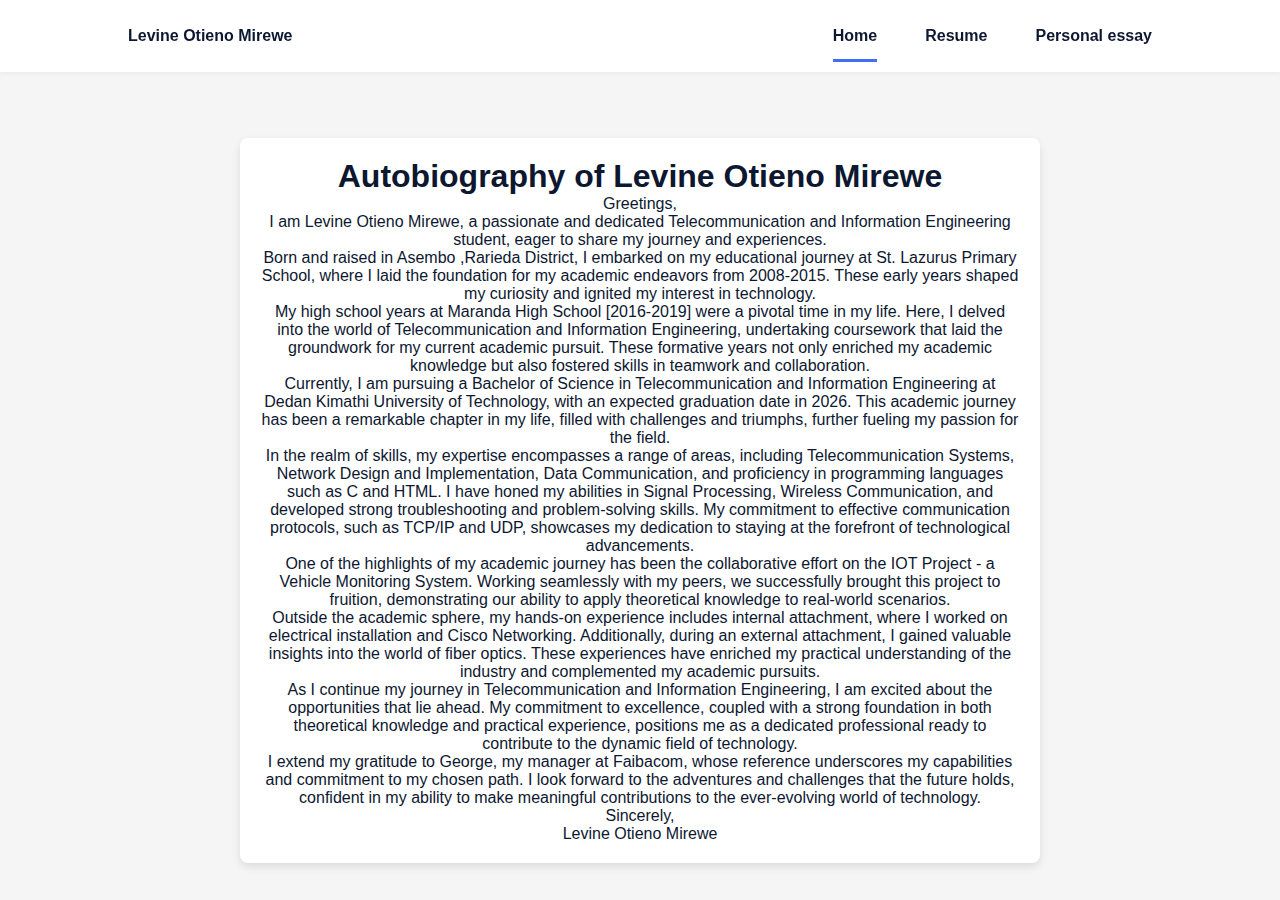
<file: autobiography.html>
<!DOCTYPE html>
<html lang="en">
<head>
    <meta charset="UTF-8">
    <meta name="viewport" content="width=device-width, initial-scale=1.0">
    <title>Autobiography of Levine Otieno Mirewe</title>
    <link rel="stylesheet" href="assets/css/styles.css">

    <!-- =====BOX ICONS===== -->
    <link href='https://cdn.jsdelivr.net/npm/boxicons@2.0.5/css/boxicons.min.css' rel='stylesheet'>

    <style>
        body {
            font-family: 'Arial', sans-serif;
            background-color: #f5f5f5;
            margin: 0;
            padding: 0;
            display: flex;
            align-items: center;
            justify-content: center;
            min-height: 100vh;
        }

        .container {
            max-width: 800px;
            background-color: #fff;
            padding: 20px;
            border-radius: 8px;
            box-shadow: 0 4px 8px rgba(0, 0, 0, 0.1);
            margin-top: 100px;
        }

        h1, h2, p {
            text-align: center;
        }

        img {
            max-width: 100%;
            border-radius: 50%;
            margin: 20px 0;
        }

        .button {
            display: inline-block;
            padding: 10px 20px;
            margin: 10px;
            font-size: 16px;
            text-align: center;
            text-decoration: none;
            border-radius: 5px;
            background-color: #4CAF50;
            color: #fff;
            cursor: pointer;
        }

        .button:hover {
            background-color: #45a049;
        }
    </style>
</head>
<body>
    <header class="l-header">
        <nav class="nav bd-grid">
          <div>
            <a href="index.html" class="nav__logo">Levine Otieno Mirewe</a>
          </div>
    
          <div class="nav__menu" id="nav-menu">
            <ul class="nav__list">
              <li class="nav__item"><a href="index.html" class="nav__link active"><b>Home</b></a></li>
              <li class="nav__item"><a href="resume.html" class="nav__link">Resume</a></li>
              <li class="nav__item"><a href="powerpoint.html" class="nav__link">Personal essay</a></li>
            </ul>
          </div>
    
          <div class="nav__toggle" id="nav-toggle">
            <i class='bx bx-menu'></i>
          </div>
        </nav>
      </header>
    <div class="container">
        <h1>Autobiography of Levine Otieno Mirewe</h1>
        <p>Greetings,</p>
        
        <p>I am Levine Otieno Mirewe, a passionate and dedicated Telecommunication and Information Engineering student, eager to share my journey and experiences.</p>

        <p>Born and raised in Asembo ,Rarieda District, I embarked on my educational journey at St. Lazurus Primary School, where I laid the foundation for my academic endeavors from 2008-2015. These early years shaped my curiosity and ignited my interest in technology.</p>

        <p>My high school years at Maranda High School [2016-2019] were a pivotal time in my life. Here, I delved into the world of Telecommunication and Information Engineering, undertaking coursework that laid the groundwork for my current academic pursuit. These formative years not only enriched my academic knowledge but also fostered skills in teamwork and collaboration.</p>

        <p>Currently, I am pursuing a Bachelor of Science in Telecommunication and Information Engineering at Dedan Kimathi University of Technology, with an expected graduation date in 2026. This academic journey has been a remarkable chapter in my life, filled with challenges and triumphs, further fueling my passion for the field.</p>

        <p>In the realm of skills, my expertise encompasses a range of areas, including Telecommunication Systems, Network Design and Implementation, Data Communication, and proficiency in programming languages such as C and HTML. I have honed my abilities in Signal Processing, Wireless Communication, and developed strong troubleshooting and problem-solving skills. My commitment to effective communication protocols, such as TCP/IP and UDP, showcases my dedication to staying at the forefront of technological advancements.</p>

        <p>One of the highlights of my academic journey has been the collaborative effort on the IOT Project - a Vehicle Monitoring System. Working seamlessly with my peers, we successfully brought this project to fruition, demonstrating our ability to apply theoretical knowledge to real-world scenarios.</p>

        <p>Outside the academic sphere, my hands-on experience includes internal attachment, where I worked on electrical installation and Cisco Networking. Additionally, during an external attachment, I gained valuable insights into the world of fiber optics. These experiences have enriched my practical understanding of the industry and complemented my academic pursuits.</p>

        <p>As I continue my journey in Telecommunication and Information Engineering, I am excited about the opportunities that lie ahead. My commitment to excellence, coupled with a strong foundation in both theoretical knowledge and practical experience, positions me as a dedicated professional ready to contribute to the dynamic field of technology.</p>

        <p>I extend my gratitude to George, my manager at Faibacom, whose reference underscores my capabilities and commitment to my chosen path. I look forward to the adventures and challenges that the future holds, confident in my ability to make meaningful contributions to the ever-evolving world of technology.</p>

        <p>Sincerely,</p>
        <p>Levine Otieno Mirewe</p>
    </div>
</body>
</html>
</file>
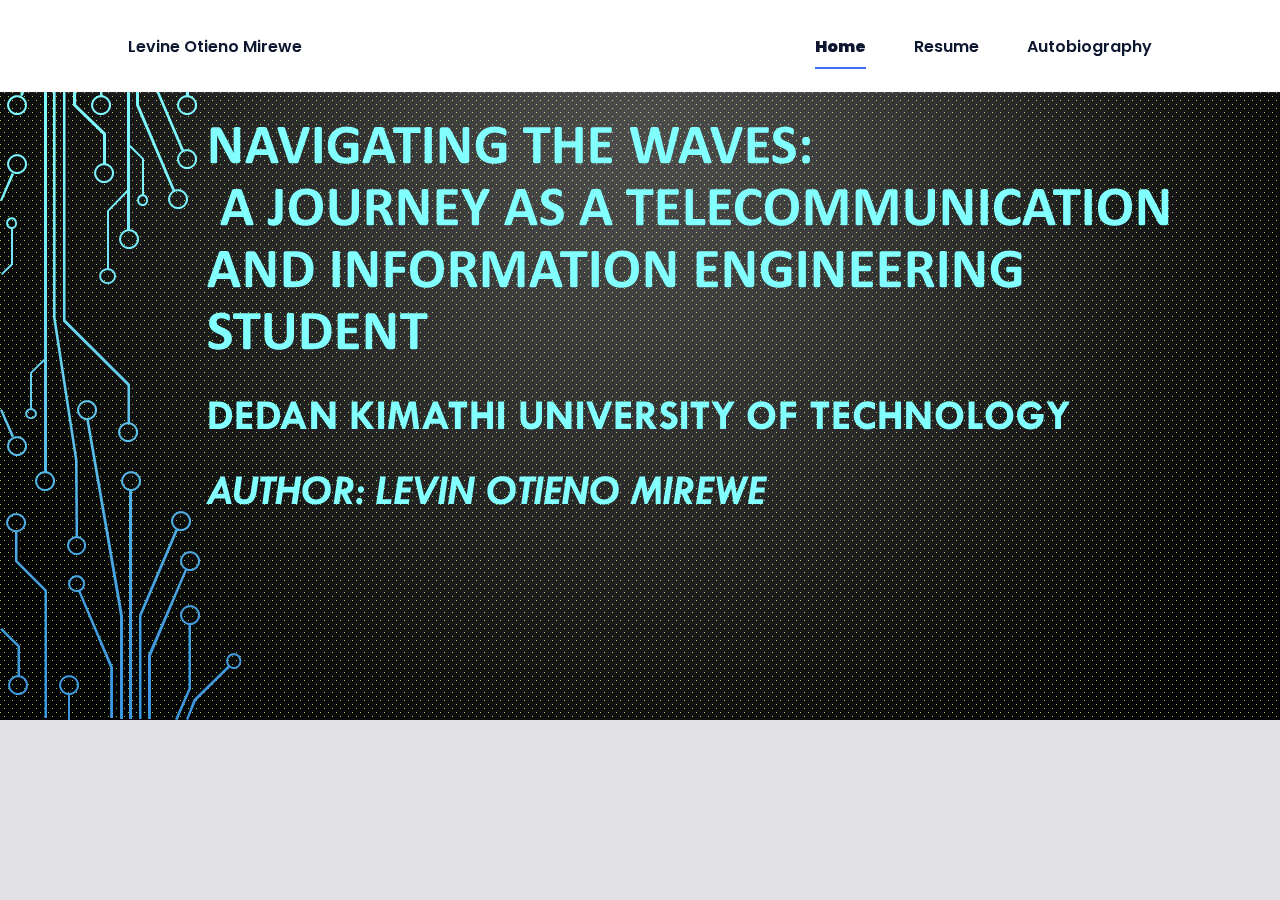
<file: powerpoint.html>
<!DOCTYPE html>
<html lang="en">
<head>
  <meta charset="UTF-8">
  <meta name="viewport" content="width=device-width, initial-scale=1.0">

  <link rel="stylesheet" href="assets/css/styles.css">

  <!-- =====BOX ICONS===== -->
  <link href='https://cdn.jsdelivr.net/npm/boxicons@2.0.5/css/boxicons.min.css' rel='stylesheet'>

  <title>Levine Personal Essay</title>

  <style>
    /* CSS for header */
    header {
      background-color: aquamarine;
      padding: 10px;
    }

    /* CSS for slideshow container */
    .slideshow-container {
      position: relative;
      width: 100%;
      margin: auto;
    }

    /* CSS for slideshow images */
    .slideshow-image {
      display: none;
      width: 100%;
      transition: opacity 1s ease-in-out; /* Fade-out transition effect */
    }

    /* CSS for button */
    .button {
      background-color: #4CAF50;
      color: white;
      padding: 10px 20px;
      border: none;
      cursor: pointer;
    }

    /* CSS for center text */
    .center-text {
      text-align: center;
      margin-top: 20px;
      font-size: 24px;
    }
  </style>
</head>
<body>
  <header class="l-header">
    <nav class="nav bd-grid">
      <div>
        <a href="index.html" class="nav__logo">Levine Otieno Mirewe</a>
      </div>

      <div class="nav__menu" id="nav-menu">
        <ul class="nav__list">
          <li class="nav__item"><a href="index.html" class="nav__link active"><b>Home</b></a></li>
          <li class="nav__item"><a href="resume.html" class="nav__link">Resume</a></li>
          <li class="nav__item"><a href="autobiography.html" class="nav__link">Autobiography</a></li>
        </ul>
      </div>

      <div class="nav__toggle" id="nav-toggle">
        <i class='bx bx-menu'></i>
      </div>
    </nav>
  </header>

  <div class="slideshow-container">
    <img class="slideshow-image" src="/Levin powerpoint/Slide1.PNG" alt="Image 1">
    <img class="slideshow-image" src="/Levin powerpoint/Slide2.PNG" alt="Image 2">
    <img class="slideshow-image" src="/Levin powerpoint/Slide3.PNG" alt="Image 3">
    <img class="slideshow-image" src="/Levin powerpoint/Slide4.PNG" alt="Image 4">
    <img class="slideshow-image" src="/Levin powerpoint/Slide5.PNG" alt="Image 5">
    <img class="slideshow-image" src="/Levin powerpoint/Slide6.PNG" alt="Image 6">
    <img class="slideshow-image" src="/Levin powerpoint/Slide7.PNG" alt="Image 7">
    <img class="slideshow-image" src="/Levin powerpoint/Slide8.PNG" alt="Image 8">
    <img class="slideshow-image" src="/Levin powerpoint/Slide9.PNG" alt="Image 9">
    <img class="slideshow-image" src="/Levin powerpoint/Slide10.PNG" alt="Image 10">
    <img class="slideshow-image" src="/Levin powerpoint/Slide11.PNG" alt="Image 11">
  </div>

  <script>
    // JavaScript for slideshow functionality
    var slideIndex = 0;
    showSlides();

    function showSlides() {
      var i;
      var slides = document.getElementsByClassName("slideshow-image");
      for (i = 0; i < slides.length; i++) {
        slides[i].style.display = "none";
      }
      slideIndex++;
      if (slideIndex > slides.length) {
        slideIndex = 1;
      }
      slides[slideIndex - 1].style.display = "block";
      setTimeout(showSlides, 5000);
    } 
  </script>
</body>
</html>
</file>
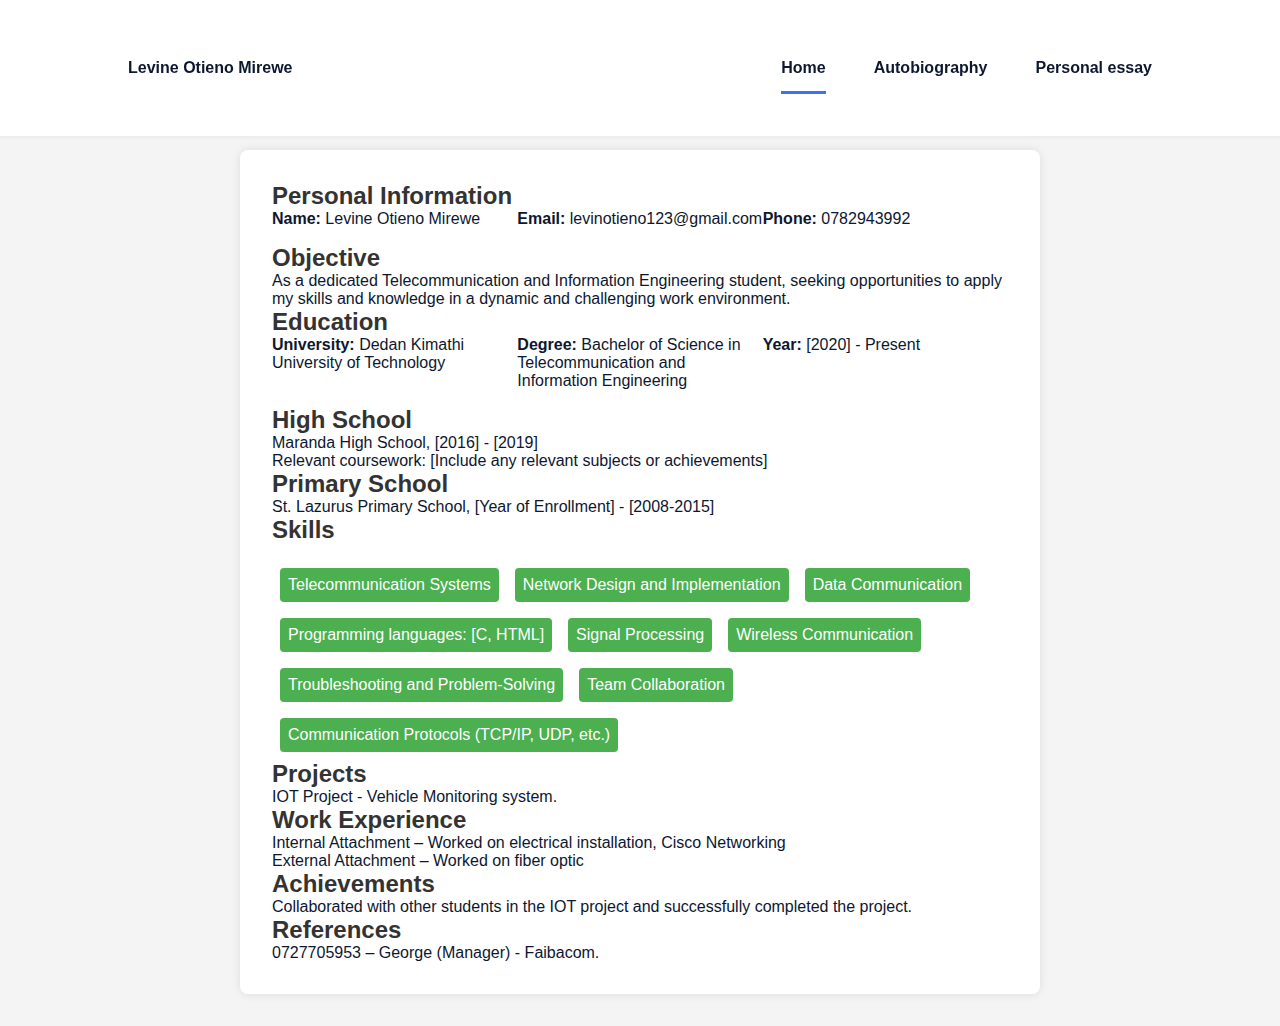
<file: resume.html>
<!DOCTYPE html>
<html lang="en">
<head>
  <meta charset="UTF-8">
  <meta name="viewport" content="width=device-width, initial-scale=1.0">
  <title>Resume</title>
  <link rel="stylesheet" href="assets/css/styles.css">

  <!-- =====BOX ICONS===== -->
  <link href='https://cdn.jsdelivr.net/npm/boxicons@2.0.5/css/boxicons.min.css' rel='stylesheet'>
  <style>
    body {
      font-family: 'Arial', sans-serif;
      margin: 0;
      padding: 0;
      background-color: #f4f4f4;
    }

    header {
      background-color: #333;
      color: white;
      text-align: center;
      padding: 2rem;
    }

    section {
      max-width: 800px;
      margin: 2rem auto;
      background-color: white;
      padding: 2rem;
      box-shadow: 0 0 10px rgba(0, 0, 0, 0.1);
      border-radius: 8px;
      margin-top: 150px;
    }

    h2 {
      color: #333;
    }

    .info {
      display: flex;
      justify-content: space-between;
      margin-bottom: 1rem;
    }

    .info div {
      flex: 1;
    }

    .skills {
      margin-top: 1rem;
    }

    .skills ul {
      list-style-type: none;
      padding: 0;
      display: flex;
      flex-wrap: wrap;
    }

    .skills li {
      background-color: #4CAF50;
      color: white;
      border-radius: 4px;
      padding: 0.5rem;
      margin: 0.5rem;
    }
  </style>
</head>
<body>
  <header class="l-header">
    <nav class="nav bd-grid">
      <div>
        <a href="index.html" class="nav__logo">Levine Otieno Mirewe</a>
      </div>

      <div class="nav__menu" id="nav-menu">
        <ul class="nav__list">
          <li class="nav__item"><a href="index.html" class="nav__link active"><b>Home</b></a></li>
          <li class="nav__item"><a href="autobiography.html" class="nav__link">Autobiography</a></li>
          <li class="nav__item"><a href="powerpoint.html" class="nav__link">Personal essay</a></li>
        </ul>
      </div>

      <div class="nav__toggle" id="nav-toggle">
        <i class='bx bx-menu'></i>
      </div>
    </nav>
  </header>

  <section>
    <h2>Personal Information</h2>
    <div class="info">
      <div>
        <strong>Name:</strong> Levine Otieno Mirewe
      </div>
      <div>
        <strong>Email:</strong> levinotieno123@gmail.com
      </div>
      <div>
        <strong>Phone:</strong> 0782943992
      </div>
    </div>

    <h2>Objective</h2>
    <p>As a dedicated Telecommunication and Information Engineering student, seeking opportunities to apply my skills and knowledge in a dynamic and challenging work environment.</p>

    <h2>Education</h2>
    <div class="info">
      <div>
        <strong>University:</strong> Dedan Kimathi University of Technology
      </div>
      <div>
        <strong>Degree:</strong> Bachelor of Science in Telecommunication and Information Engineering
      </div>
      <div>
        <strong>Year:</strong> [2020] - Present
      </div>
    </div>

    <h2>High School</h2>
    <p>Maranda High School, [2016] - [2019]</p>
    <p>Relevant coursework: [Include any relevant subjects or achievements]</p>

    <h2>Primary School</h2>
    <p>St. Lazurus Primary School, [Year of Enrollment] - [2008-2015]</p>

    <h2>Skills</h2>
    <div class="skills">
      <ul>
        <li>Telecommunication Systems</li>
        <li>Network Design and Implementation</li>
        <li>Data Communication</li>
        <li>Programming languages: [C, HTML]</li>
        <li>Signal Processing</li>
        <li>Wireless Communication</li>
        <li>Troubleshooting and Problem-Solving</li>
        <li>Team Collaboration</li>
        <li>Communication Protocols (TCP/IP, UDP, etc.)</li>
      </ul>
    </div>

    <h2>Projects</h2>
    <p>IOT Project - Vehicle Monitoring system.</p>

    <h2>Work Experience</h2>
    <ul>
      <li>Internal Attachment – Worked on electrical installation, Cisco Networking</li>
      <li>External Attachment – Worked on fiber optic</li>
    </ul>

    <h2>Achievements</h2>
    <p>Collaborated with other students in the IOT project and successfully completed the project.</p>

    <h2>References</h2>
    <p>0727705953 – George (Manager) - Faibacom.</p>
  </section>
</body>
</html>
</file>
<file: assets/css/styles.css>
/*===== GOOGLE FONTS =====*/
@import url("https://fonts.googleapis.com/css2?family=Poppins:wght@400;600;700&display=swap");
/*===== VARIABLES CSS =====*/
:root {
  --header-height: 3rem;
  --font-semi: 600;
  /*===== Colores =====*/
  /*Purple 260 - Red 355 - Blue 224 - Pink 340*/
  /* HSL color mode */
  --hue-color: 224;
  --first-color: hsl(var(--hue-color), 89%, 60%);
  --second-color: hsl(var(--hue-color), 56%, 12%);
  /*===== Fuente y tipografia =====*/
  --body-font: 'Poppins', sans-serif;
  --big-font-size: 2rem;
  --h2-font-size: 1.25rem;
  --normal-font-size: .938rem;
  --smaller-font-size: .75rem;
  /*===== Margenes =====*/
  --mb-2: 1rem;
  --mb-4: 2rem;
  --mb-5: 2.5rem;
  --mb-6: 3rem;
  /*===== z index =====*/
  --z-back: -10;
  --z-fixed: 100;
}


@media screen and (min-width: 968px) {
  :root {
    --big-font-size: 3.5rem;
    --h2-font-size: 2rem;
    --normal-font-size: 1rem;
    --smaller-font-size: .875rem;
  }
}

/*===== BASE =====*/
*, ::before, ::after {
  box-sizing: border-box;
}

html {
  scroll-behavior: smooth;
}

body {
  background: #e1e1e6;
  
  margin: var(--header-height) 0 0 0;
  font-family: var(--body-font);
  font-size: var(--normal-font-size);
  color: var(--second-color);
}

h1, h2, p {
  margin: 0;
}

ul {
  margin: 0;
  padding: 0;
  list-style: none;
}

a {
  text-decoration: none;
}

img {
  max-width: 100%;
  height: auto;
  display: block;
}

/*===== CLASS CSS ===== */
.section-title {
  
  position: relative;
  font-size: var(--h2-font-size);
  color: var(--first-color);
  margin-top: var(--mb-2);
  margin-bottom: var(--mb-4);
  text-align: center;
}

.section-title::after {
  
  position: absolute;
  content: '';
  width: 64px;
  height: 0.18rem;
  left: 0;
  right: 0;
  margin: auto;
  top: 2rem;
  background-color: var(--first-color);
}

.section {
  padding-top: 3rem;
  padding-bottom: 2rem;
}

/*===== LAYOUT =====*/
.bd-grid {
  max-width: 1024px;
  display: grid;
  
  margin-left: var(--mb-2);
  margin-right: var(--mb-2);
}

.l-header {
  width: 100%;
  position: fixed;
  top: 0;
  left: 0;
  z-index: var(--z-fixed);
  background-color: #fff;
  box-shadow: 0 1px 4px rgba(146, 161, 176, 0.15);
}

/*===== NAV =====*/
.nav {
  height: var(--header-height);
  display: flex;
  justify-content: space-between;
  align-items: center;
  font-weight: var(--font-semi);
}

@media screen and (max-width: 767px) {
  .nav__menu {
    position: fixed;
    top: var(--header-height);
    right: -100%;
    width: 80%;
    height: 100%;
    padding: 2rem;
    background-color: var(--second-color);
    transition: .5s;
  }
}

.nav__item {
  margin-bottom: var(--mb-4);
}

.nav__link {
  position: relative;
  color: #fff;
}

.nav__link:hover {
  position: relative;
}

.nav__link:hover::after {
  position: absolute;
  content: '';
  width: 100%;
  height: 0.18rem;
  left: 0;
  top: 2rem;
  background-color: var(--first-color);
}

.nav__logo {
  color: var(--second-color);
}

.nav__toggle {
  color: var(--second-color);
  font-size: 1.5rem;
  cursor: pointer;
}

/*Active menu*/
.active::after {
  position: absolute;
  content: '';
  width: 100%;
  height: 0.18rem;
  left: 0;
  top: 2rem;
  background-color: var(--first-color);
}

/*=== Show menu ===*/
.show {
  right: 0;
}

/*===== HOME =====*/
.home {
  position: relative;
  row-gap: 5rem;
  padding: 4rem 0 5rem;
}

.home__data {
  align-self: center;
}

.home__title {
  font-size: var(--big-font-size);
  margin-bottom: var(--mb-5);
}

.home__title-color {
  color: var(--first-color);
}

.home__social {
  display: flex;
  flex-direction: column;
}

.home__social-icon {
  width: max-content;
  margin-bottom: var(--mb-2);
  font-size: 1.5rem;
  color: var(--second-color);
}

.home__social-icon:hover {
  color: var(--first-color);
}

.home__img {
  position: absolute;
  right: 0;
  bottom: 0;
  width: 260px;
}

.home__blob {
  fill: var(--first-color);
}

.home__blob-img {
  width: 360px;
}

/*BUTTONS*/
.button {
  display: inline-block;
  background-color: var(--first-color);
  color: #fff;
  padding: .75rem 2.5rem;
  font-weight: var(--font-semi);
  border-radius: .5rem;
  transition: .3s;
}

.button:hover {
  box-shadow: 0px 10px 36px rgba(0, 0, 0, 0.15);
}

/* ===== ABOUT =====*/
.about__container {
  row-gap: 2rem;
  text-align: center;
}

.about__subtitle {
  margin-bottom: var(--mb-2);
}

.about__img {
  justify-self: center;
}

.about__img img {
  width: 200px;
  border-radius: .5rem;
}

/* ===== SKILLS =====*/
.skills__container {
  row-gap: 2rem;
  text-align: center;
}

.skills__subtitle {
  margin-bottom: var(--mb-2);
}

.skills__text {
  margin-bottom: var(--mb-4);
}

.skills__data {
  display: flex;
  justify-content: space-between;
  align-items: center;
  position: relative;
  font-weight: var(--font-semi);
  padding: .5rem 1rem;
  margin-bottom: var(--mb-4);
  border-radius: .5rem;
  box-shadow: 0px 4px 25px rgba(14, 36, 49, 0.15);
}

.skills__icon {
  font-size: 2rem;
  margin-right: var(--mb-2);
  color: var(--first-color);
}

.skills__names {
  display: flex;
  align-items: center;
}

.skills__bar {
  position: absolute;
  left: 0;
  bottom: 0;
  background-color: var(--first-color);
  height: .25rem;
  border-radius: .5rem;
  z-index: var(--z-back);
}

.skills__html {
  width: 95%;
}

.skills__css {
  width: 85%;
}

.skills__js {
  width: 65%;
}

.skills__ux {
  width: 85%;
}

.skills__img {
  border-radius: .5rem;
}

/* ===== WORK =====*/
.work__container {
  row-gap: 2rem;
}

.work__img {
  box-shadow: 0px 4px 25px rgba(14, 36, 49, 0.15);
  border-radius: .5rem;
  overflow: hidden;
}

.work__img img {
  transition: 1s;
}

.work__img img:hover {
  transform: scale(1.1);
}

/* ===== CONTACT =====*/
.contact__input {
  width: 100%;
  font-size: var(--normal-font-size);
  font-weight: var(--font-semi);
  padding: 1rem;
  border-radius: .5rem;
  border: 1.5px solid var(--second-color);
  outline: none;
  margin-bottom: var(--mb-4);
}

.contact__button {
  display: block;
  border: none;
  outline: none;
  font-size: var(--normal-font-size);
  cursor: pointer;
  margin-left: auto;
}

/* ===== FOOTER =====*/
.footer {
  background-color: var(--second-color);
  color: #fff;
  text-align: center;
  font-weight: var(--font-semi);
  padding: 2rem 0;
}

.footer__title {
  font-size: 2rem;
  margin-bottom: var(--mb-4);
}

.footer__social {
  margin-bottom: var(--mb-4);
}

.footer__icon {
  font-size: 1.5rem;
  color: #fff;
  margin: 0 var(--mb-2);
}

.footer__copy {
  font-size: var(--smaller-font-size);
}

/* ===== MEDIA QUERIES=====*/
@media screen and (max-width: 320px) {
  .home {
    row-gap: 2rem;
  }
  .home__img {
    width: 200px;
  }
}

@media screen and (min-width: 576px) {
  .home {
    padding: 4rem 0 2rem;
  }
  .home__social {
    padding-top: 0;
    padding-bottom: 2.5rem;
    flex-direction: row;
    align-self: flex-end;
  }
  .home__social-icon {
    margin-bottom: 0;
    margin-right: var(--mb-4);
  }
  .home__img {
    width: 300px;
    margin-top: 70px;
    bottom: 25%;
  }
  .about__container {
    grid-template-columns: repeat(2, 1fr);
    align-items: center;
    text-align: initial;
  }
  .skills__container {
    grid-template-columns: .7fr;
    justify-content: center;
    column-gap: 1rem;
  }
  .work__container {
    grid-template-columns: repeat(2, 1fr);
    column-gap: 2rem;
    padding-top: 2rem;
  }
  .contact__form {
    width: 360px;
    padding-top: 2rem;
  }
  .contact__container {
    justify-items: center;
  }
}

@media screen and (min-width: 768px) {
  body {
    margin: 0;
  }
  .section {
    padding-top: 4rem;
    padding-bottom: 3rem;
  }
  .section-title {
    margin-bottom: var(--mb-6);
  }
  .section-title::after {
    width: 80px;
    top: 3rem;
  }
  .nav {
    height: calc(var(--header-height) + 1.5rem);
  }
  .nav__list {
    display: flex;
    padding-top: 0;
  }
  .nav__item {
    margin-left: var(--mb-6);
    margin-bottom: 0;
  }
  .nav__toggle {
    display: none;
  }
  .nav__link {
    color: var(--second-color);
  }
  .home {
    padding: 8rem 0 2rem;
  }

  
  .about__container {
    padding-top: 2rem;
  }
  .about__img img {
    width: 300px;
    height: 400px;
  }
  .skills__container {
    grid-template-columns: repeat(2, 1fr);
    column-gap: 2rem;
    align-items: center;
    text-align: initial;
  }
  .work__container {
    grid-template-columns: repeat(3, 1fr);
    column-gap: 2rem;
  }
}

@media screen and (min-width: 992px) {
  .bd-grid {
    margin-left: auto;
    margin-right: auto;
  }
  .home {
    padding: 10rem 0 2rem;
  }
  .home__img {
    width: 450px;
  }
  /* CSS Styles */
.card {
  background: #fff;
  padding: 20px;
  border-radius: 10px;
  margin-bottom: 20px;
  box-shadow: 0 0 20px rgba(0, 0, 0, 0.1);
  text-align: left;
  background: rgb(234, 230, 236);
}

.card__title {
  font-size: 18px;
  font-weight: bold;
  margin-bottom: 10px;
  color: #12d640;
}

.card__link {
  color: inherit;
  text-decoration: none;
}

.card__date {
  font-size: 16px;
 
}

.card__category {
  font-size: 16px;
  font-weight: bold;
  margin-bottom: 5px;
  
}

.card__list {
  list-style: none;
  padding: 0;
}

.card__list li {
  margin-bottom: 5px;
} 
.contact__container {
  display: grid;
  grid-template-columns: 1fr 2fr; /* This sets up a grid with two columns, first column takes 1 part, second column takes 2 parts of the available space */
  grid-gap: 20px; /* Adjust the gap as needed */
}

.contact__details {
  display: flex;
  flex-direction: column;
  background-color: #fff;
  border-radius: 10px;
  padding: 20px;
  box-shadow: 0 0 20px rgba(0, 0, 0, 0.1);
  background: rgb(235, 228, 228);
}

.contact__details p {
  margin: 5px 0;
}

.contact__form {
  text-align: left;
}

.contact__input,
.contact__textarea {
  width: 100%;
  padding: 10px;
  margin-bottom: 10px;
  border: 1px solid #ccc;
}

.contact__button {
  padding: 10px 20px;
  background-color: #833cf5;
  color: #fff;
  border: none;
  cursor: pointer;
  font-size: 16px;
}

.contact__button:hover {
  background-color: #0c9b2d;
}

}
.language{
  margin-left: 200px;
}
</file>
